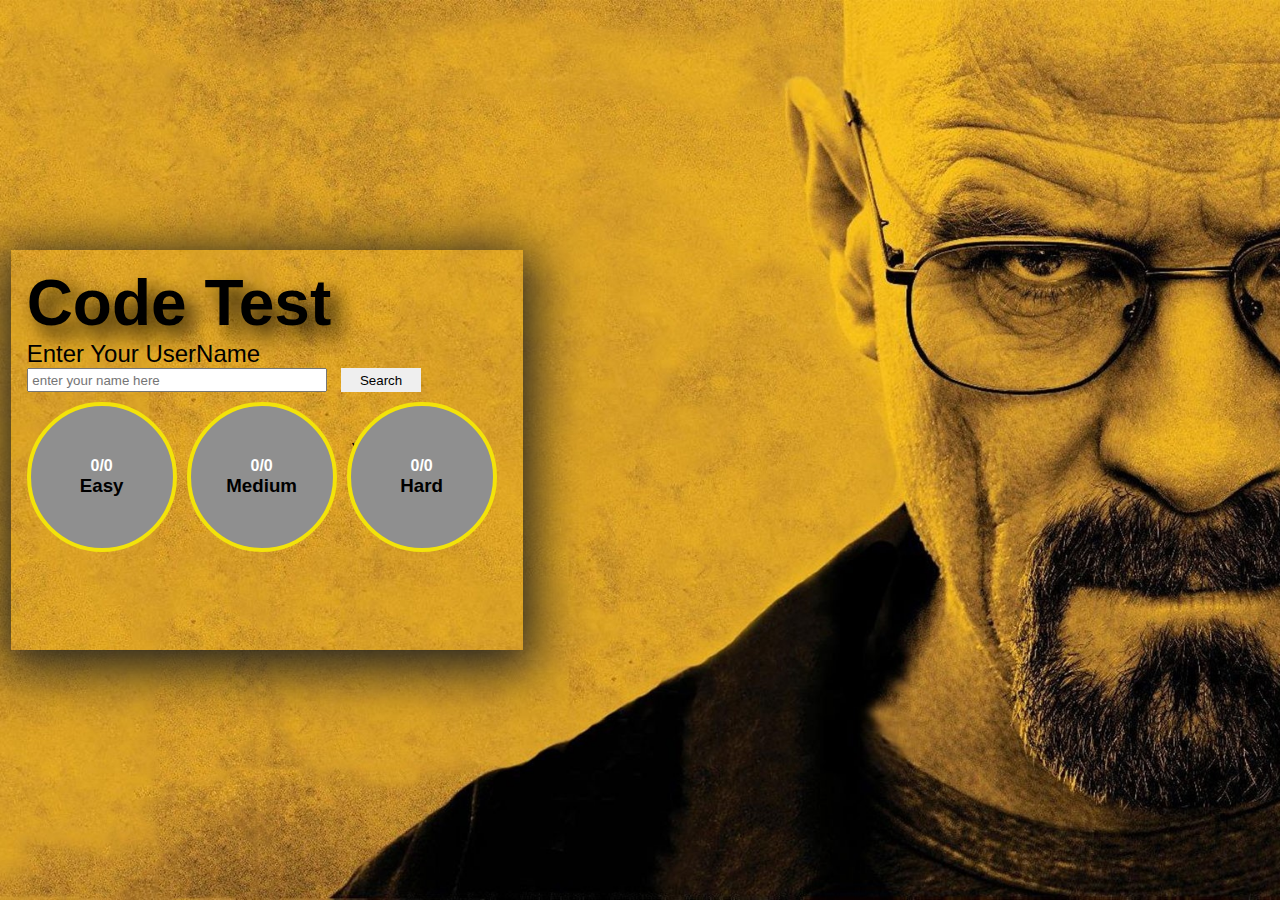
<file: code_test/index.html>
You said:
<!DOCTYPE html>
<html lang="en">

<head>
    <meta charset="UTF-8">
    <meta name="viewport" content="width=device-width, initial-scale=1.0">
    <title>code_test</title>
    <link rel="stylesheet" href="index.css">
</head>

<body>

    <div class="container  ">
        <h1>Code Test</h1>


        <div class="user_container">
            <p> Enter Your UserName </p>
            <div class="user_input_container">

                <input type="text" placeholder=" enter your name here" id="user_input">
                <button id="search">Search</button>

            </div>

        </div>

        <div class="stats-container">
            <div class="progress">

                <div class="progress_item  ">
                    <div class="easy circle">
                        <span class="easy-label">0/0</span>
                        <h3>Easy</h3>
                    </div>
                </div>

                <div class="progress_item ">
                    <div class="medium circle">

                        <span class="medium-label">0/0</span>
                        <h3>Medium</h3>
                    </div>

                </div>
                <div class="progress_item  ">

                    <div class="hard circle">
                        <span class="hard-label">0/0</span>
                        <h3>Hard</h3>
                    </div>

                </div>
            </div>
        </div>

        <div class="loading" style="display: none;">Loading...</div>
    </div>
    </div>

    </div>

    <script src="index.js"></script>
</body>

</html>
</file>
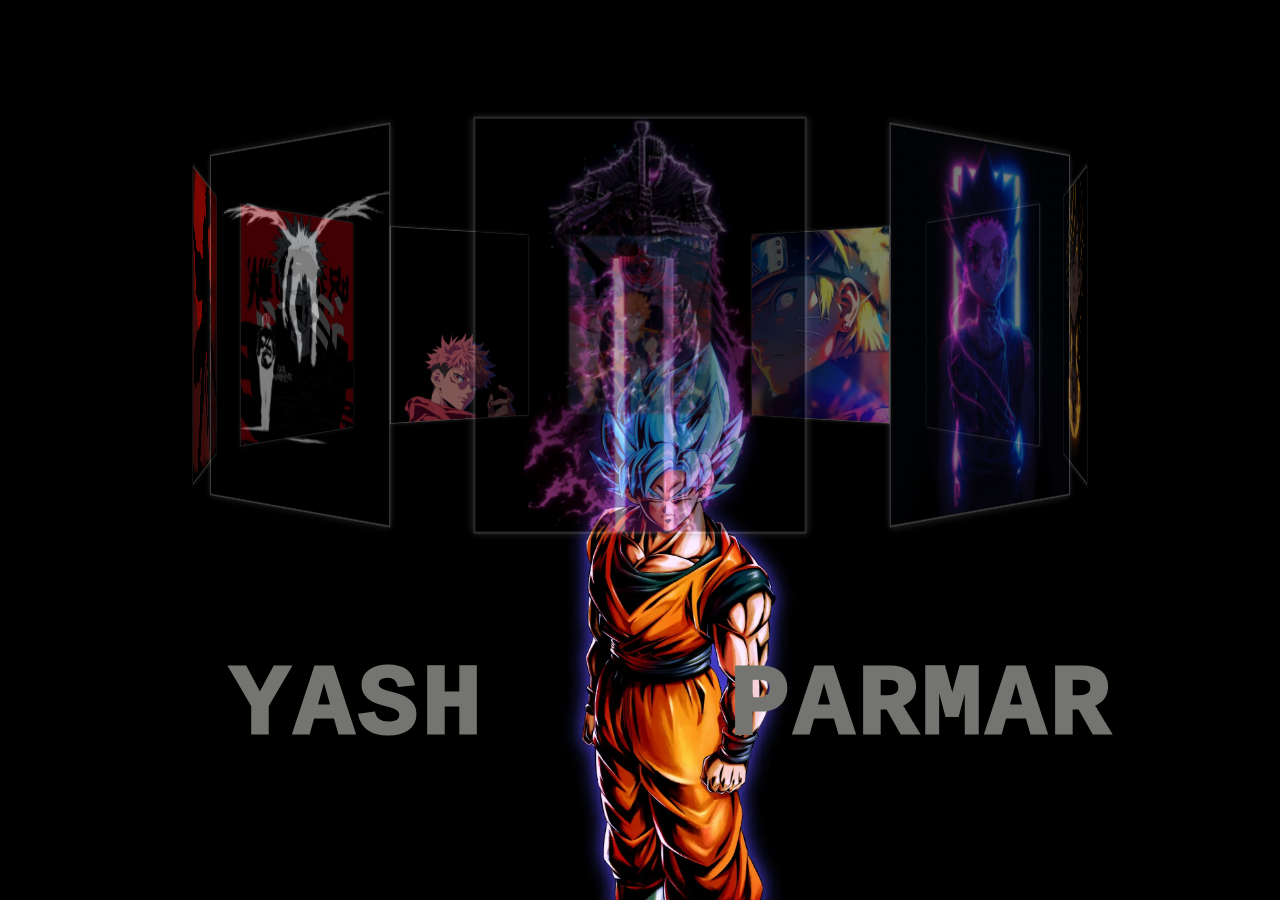
<file: project-2/index.html>
<!DOCTYPE html>
<html lang="en">

<head>
    <meta charset="UTF-8">
    <meta name="viewport" content="width=device-width, initial-scale=1.0">
    <title>3D image modal</title>
    <link rel="stylesheet" href="style.css">
</head>

<body>
    <div class="banner">
        <div class="name">

            <p class="p1"> Y</p>
            <p class="p1"> A</p>
            <p class="p1"> S</p>
            <p class="p1"> H</p>
            <p class="p1 trans"> ....</p>
            <p class="p1"> P</p>
            <p class="p1"> A</p>
            <p class="p1"> R</p>
            <p class="p1"> M</p>
            <p class="p1"> A</p>
            <p class="p1"> R</p>

        </div>

        <div class="sllider" style="--quantity:10">
            <div class="item  " style="--position: 1"> <img src="img-1.jpg" alt="nahi hai"> </div>
            <div class="item  " style="--position: 2"> <img src="img-2.jpg" alt="nahi hai"> </div>
            <div class="item  " style="--position: 3"> <img src="img-3.jpg" alt="nahi hai"> </div>
            <div class="item  " style="--position: 4"> <img src="img-4.jpg" alt="nahi hai"> </div>
            <div class="item  " style="--position: 5"> <img src="img-5.jpg" alt="nahi hai"> </div>
            <div class="item  " style="--position: 6"> <img src="img-6.jpg" alt="nahi hai"> </div>
            <div class="item  " style="--position: 7"> <img src="img-12.jpg" alt="nahi hai"> </div>
            <div class="item  " style="--position: 8"> <img src="img-8.jpg" alt="nahi hai"> </div>
            <div class="item  " style="--position: 9"> <img src="Levi-Ackermann-Red-moon-iphone-12-pro-max.jpg"
                    alt="nahi hai"> </div>
            <div class="item  " style="--position: 10"> <img src="Death-Note-Amoled-Cave-iphone-12-pro-max.jpg"
                    alt="nahi hai"> </div>
        </div>
        <div class="model">

        </div>

    </div>

</body>

</html>
</file>
<file: code_test/index.css>
* {
    margin: 0;
    padding: 0;
    box-sizing: border-box;
    font-family: 'Gill Sans', 'Gill Sans MT', Calibri, 'Trebuchet MS', sans-serif;

}


body {
    min-height: 100vh;
    width: 100%;
    background-image: url('1184325-drawing-painting-portrait-glasses-yellow-Walter-White-hair-Breaking-Bad-head-ART-color-beard-facial-hair-self-portrait.jpg');
    background-size: cover;
    background-position: center;
    background-repeat: no-repeat;
    display: flex;
    justify-content: center;
    align-items: center;

}


.container {
    display: flex;
    flex-direction: column;
    width: 40%;
    height: 400px;
    position: relative;
    align-items: start;
    justify-content: flex-start;
    padding: 1rem;
    right: 30%;
    left: -406px;
    box-shadow: 1px 10px 50px 10px rgb(32, 32, 32);

}

p {
    font-size: 1.5rem;
}

h1 {
    font-size: 4rem;
    text-shadow: 10px 10px 20px black;
}

#user_input {

    width: 300px;
    height: 1.5rem;

}

#search {
    position: relative;
    left: -10px;
    width: 5rem;
    left: 10px;
    height: 1.5rem;
    border: 0;

}


.circle {
    height: 150px;
    width: 150px;
    border-radius: 50%;
    border: 4px solid rgb(243, 227, 10);
    display: flex;
    align-items: center;
    justify-content: center;
    position: relative;
    background: conic-gradient(rgb(172, 185, 48) var(--progress, 0%),
            rgb(143, 143, 143) 0%);
    flex-direction: column;
}

.circle span {
    position: relative;
    z-index: 2;
    font-weight: bold;
    color: white;
}

.progress {
    position: relative;
    display: flex;
    flex-direction: row;
    justify-content: space-evenly;
    flex-wrap: wrap;
    top: 10px;
    gap: 10px;
}

.loading {
    position: relative;
    top: 10px;
    font-weight: 700;
}
</file>
<file: project-2/style.css>
* {
    margin: 0;
    padding: 0;
    box-sizing: border-box;
}


.banner {
    background: #000;
    background-size: cover;
    width: 100%;
    height: 100vh;
    display: flex;
    justify-content: center;
    text-align: center;
    overflow: hidden;
    position: relative;
}

.banner .sllider {
    position: absolute;
    width: 200px;
    height: 250px;
    top: 10%;
    left: calc(50% - 100px);
    transform-style: preserve-3d;
    transform: perspective(1000px);
    animation: autoRun 30s linear infinite;
    top: 200px;
    z-index: 2;
}

@keyframes autoRun {
    from {
        transform: perspective(1000px) rotateX(-16deg) rotateY(0deg);
    }  

    to {
        transform: perspective(1000px) rotateX(-16deg) rotateY(360deg);

    }
}


.banner .sllider .item {
    position: absolute;
    inset: 0 0 0 0;
    transform: rotateY(calc((var(--position) - 1) * (360deg / var(--quantity)))) translateZ(400px);
    transition: transform 1s ease;
    filter: opacity(50%);

    box-shadow: 0px 0.1px 5px rgb(90, 90, 90);
    overflow: hidden;
}

.banner .sllider .item:hover {
    transform: rotateY(calc((var(--position) - 1) * (360deg / var(--quantity)))) translateZ(450px)rotateX(10deg) scale(1.2);
    transition: 0.5s ease;
    overflow: hidden;
    filter: blur(0);
}

.banner .sllider:hover .item:not(:hover) {
    filter: brightness(0.5);
    transform: rotateY(calc((var(--position) - 1) * (360deg / var(--quantity)))) translateZ(350px) rotateY(360deg) rotateX(-20deg);
    overflow: hidden;
    filter: opacity(50%);





}


.banner .sllider .item img {
    width: 100%;
    height: 100%;
    border: 1px solid #ffffff80;
    object-fit: cover;
}


.model {
    background-image: url(img-10.jpg);
    background-size: cover;
    background-position: center;
    width: 20rem;
    height: 50rem;
    position: fixed;
    left: 40%;
    top: 280px;
    z-index: 1;
}

.name .p1 {
    display: flex;
    color: rgb(116, 116, 113);

    justify-content: center;
    align-items: center;
    z-index: 2;
    font-family: 'Courier New', Courier, monospace;
    font-weight: 1000;
    font-size: 100px;
    position: relative;
    top: 100px;
    display: inline-block;
    transition: all 0.1s ease-in 0s;
    right: 80px;
    top: 650px;
    left: 30px;


}

.name .p1:hover {
    color: rgb(255, 255, 255);

    transition: all 0.3s ease-in 0s;
    scale: 1.5;
    filter: opacity(100%);
}

.name .p1:hover+* {

    transform: rotateY(60deg);
    scale: 1.4;
    filter: opacity(80%);

}

.name .p1:hover+*+* {

    transform: rotateY(60deg);
    filter: opacity(60%);

}

.name .p1:hover+*+*+* {

    transform: rotateY(60deg);
    filter: opacity(60%);

}

.trans {
    scale: 0;
}
</file>
